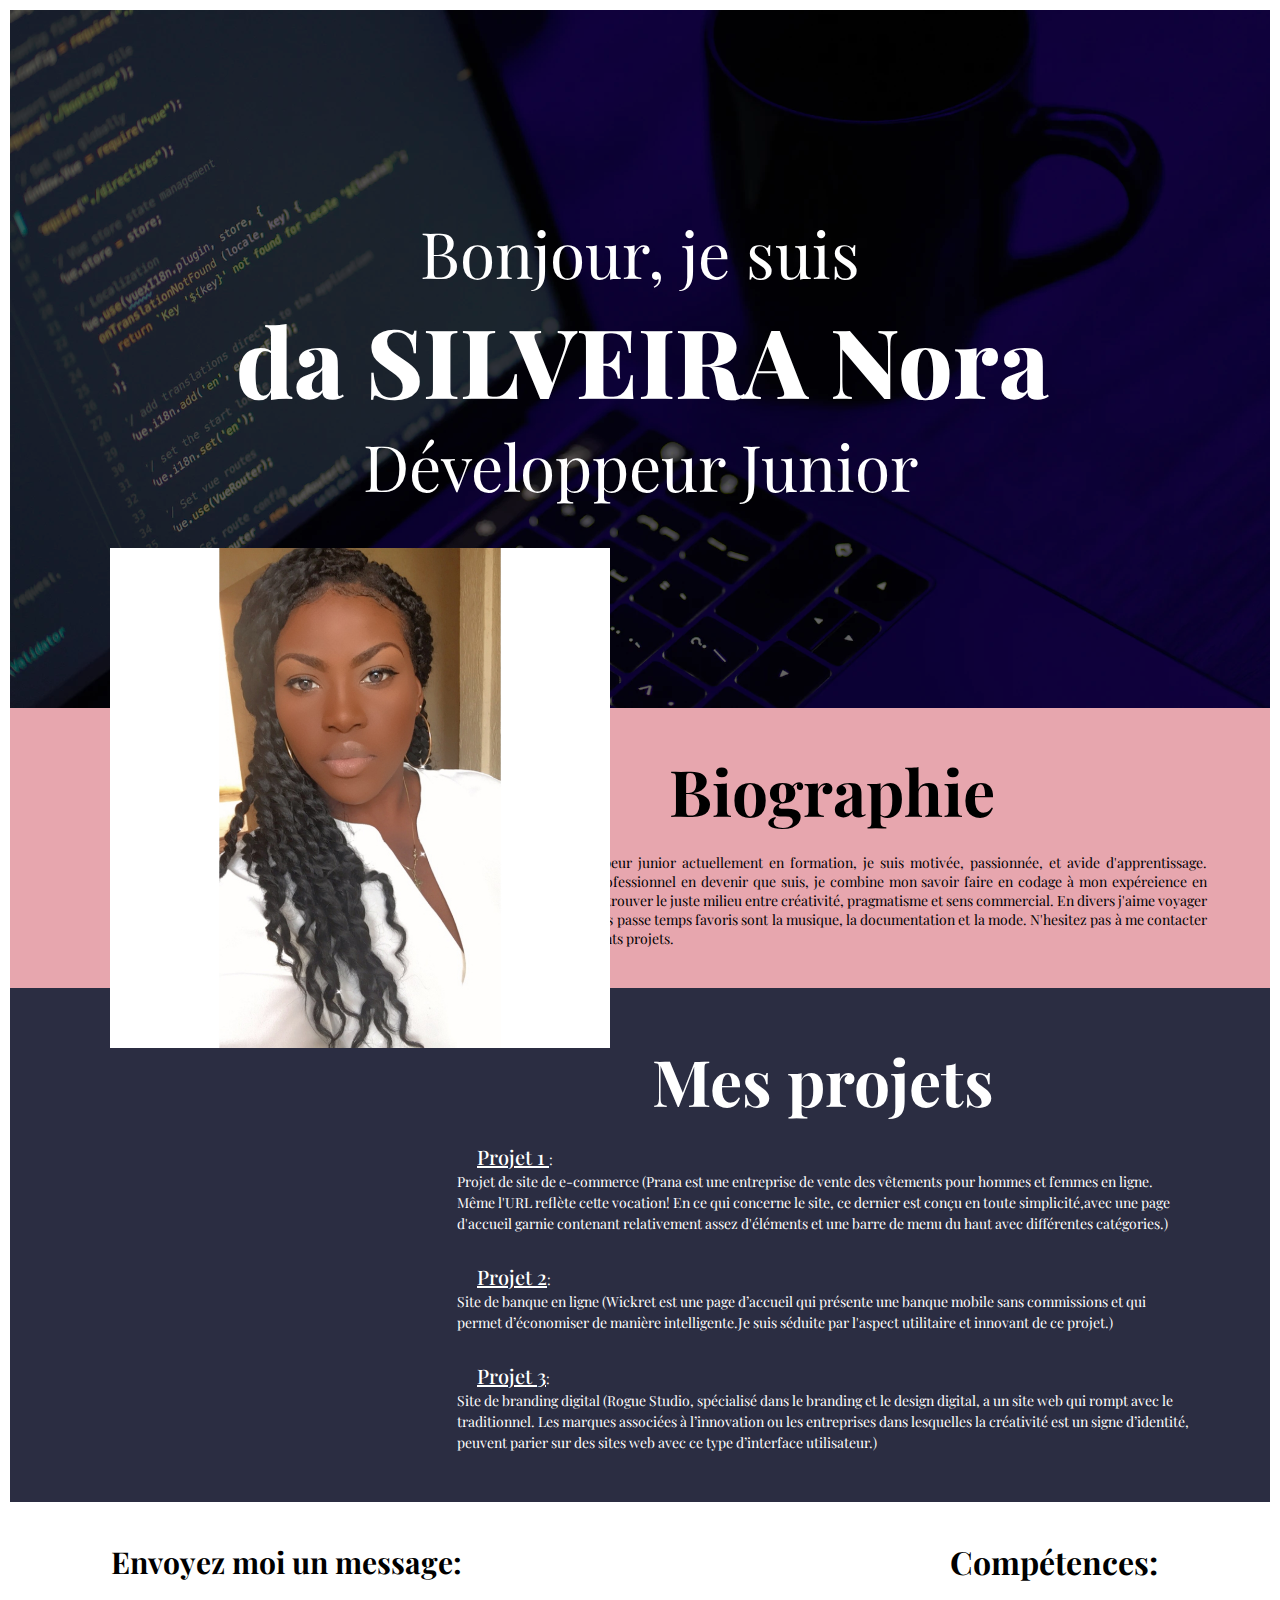
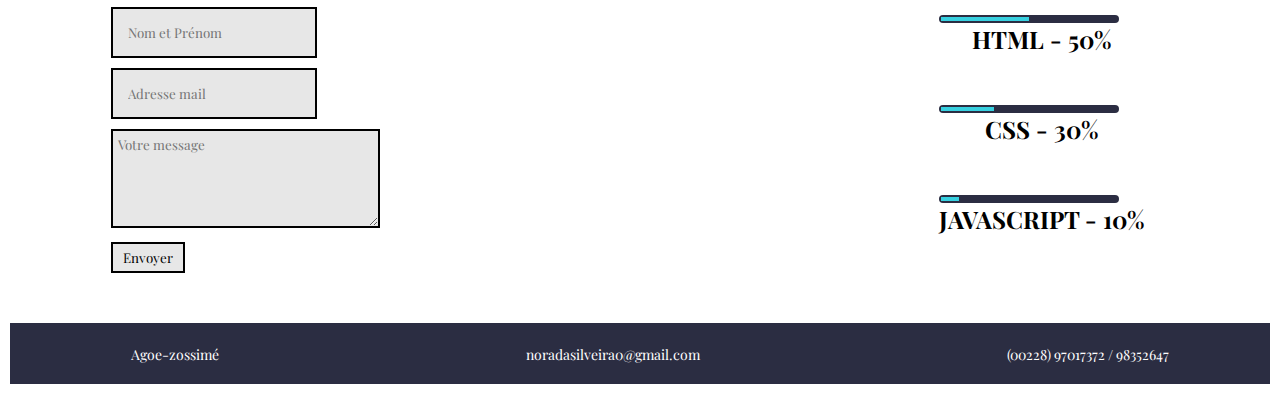
<file: index.html>
<!DOCTYPE html>
<html lang="en">
<head>
    <meta charset="UTF-8">
    <meta http-equiv="X-UA-Compatible" content="IE=edge">
    <meta name="viewport" content="width=device-width, initial-scale=1.0">
    <title>Nora portfolio</title>

    <link rel="stylesheet" href="https://cdnjs.cloudflare.com/ajax/libs/font-awesome/6.1.1/css/all.min.css" 
    integrity="sha512-KfkfwYDsLkIlwQp6LFnl8zNdLGxu9YAA1QvwINks4PhcElQSvqcyVLLD9aMhXd13uQjoXtEKNosOWaZqXgel0g==" 
    crossorigin="anonymous" referrerpolicy="no-referrer" />

    <link rel="stylesheet" href="https://cdnjs.cloudflare.com/ajax/libs/font-awesome/6.1.1/css/all.min.css" 
    integrity="sha512-KfkfwYDsLkIlwQp6LFnl8zNdLGxu9YAA1QvwINks4PhcElQSvqcyVLLD9aMhXd13uQjoXtEKNosOWaZqXgel0g==" 
    crossorigin="anonymous" referrerpolicy="no-referrer" />

    <link href="https://fonts.googleapis.com/css2?family=Playfair+Display:ital,wght@0,400;0,500;0,600;0,700;0,800;0,900;1,400;1,500;1,600;1,700;1,800;1,900&display=swap" rel="stylesheet">
    <link rel="stylesheet" href="style.css">

    <link href="https://fonts.googleapis.com/css2?family=Open+Sans:wght@300;400;500;600;700;800&display=swap" rel="stylesheet">
</head>
<body>
   <!-- debut de l'entete -->
    <div class="entete">
        <div class="image">
            <div class="projet">
                <p class="description"> 
                    Bonjour, je suis <br>
                    <span class="nono"> da SILVEIRA Nora </span> <br>
                    Développeur Junior
                </p>
            </div>
        </div>
    </div>

    <!-- debut de la biographie -->
    <div class="bg">
        <div class="photo">
            <img src="./img/nono.jpg" alt="">
        </div>
    
        <div class="bio">
            <h1>Biographie</h1>
            <p>
                Je suis developpeur junior actuellement en formation, je suis motivée,
                passionnée, et avide d'apprentissage. Developpeur professionnel en 
                devenir que suis, je combine mon savoir faire en codage à mon expéreience 
                en Marketing pour trouver le juste milieu entre créativité, pragmatisme 
                et sens commercial. En divers j'aime voyager et découvrir, mes passe temps 
                favoris sont la musique, la documentation et la mode. N'hesitez pas à 
                me contacter pour vos différents projets.
            </p>
        </div>
    </div>

    <!-- debut de mes projets  -->
    <div class="bg1">
        <div class="icons">
            <h2>Mes projets</h2>
            <div>
                <i class="fa-solid fa-square"></i>
               <span> 
                  <u> Projet 1 </u>: <br> <a href="https://www.prana.com" target="_blank"> Projet de site de e-commerce (Prana est une entreprise 
                      de vente des vêtements pour hommes et femmes en ligne. Même l'URL reflète cette vocation! 
                      En ce qui concerne le site, ce dernier est conçu en toute simplicité,avec une page d'accueil 
                      garnie contenant relativement assez d'éléments et une barre de menu du haut avec différentes catégories.)</a>
                </span> 
            </div>

            <div>
                <i class="fa-solid fa-square"></i>
                <span> 
                    <u>Projet 2</u>: <br> <a href="https://wickret.cuberto.com" target="_blank"> Site de banque en ligne (Wickret 
                    est une page d’accueil qui présente une banque mobile sans commissions et qui
                    permet d’économiser de manière intelligente.Je suis séduite par l'aspect utilitaire
                    et innovant de ce projet.)</a>
                </span> 
            </div>

            <div>
                <i class="fa-solid fa-square"></i>
                <span> 
                   <u>Projet 3</u>: <br> <a href="https://rogue.studio/studio" target="_blank"> Site de branding digital (Rogue Studio, 
                    spécialisé dans le branding et le design digital, a un site web qui rompt avec le traditionnel.
                    Les marques associées à l’innovation ou les entreprises dans lesquelles la créativité est un signe 
                    d’identité, peuvent parier sur des sites web avec ce type d’interface utilisateur.)</a>
                </span> 
            </div>
        </div>
    </div>

    <!--  debut de la partie contacts et compétences x-->

            
    <div class="container">
        <div class="contact">
            <h4>Envoyez moi un message:</h4>
            <input type="text" placeholder="Nom et Prénom"><br>
            <input type="email" placeholder="Adresse mail"><br>
            <textarea name="" id="" cols="30" rows="5" placeholder="Votre message"></textarea><br>
            <input type="button" value="Envoyer" class="bouton">
        </div>
    
        <div class="niveau">
            <p>Compétences:</p>
           <div>
               <div class="progress">
                   <div class="progress-bar" role="progressbar" style="width: 50%;" aria-valuemin="0" aria-valuemax="100%"></div>
               </div>
               <h5> HTML - 50%</h5>  
            </div>

           <div>
                <div class="progress">
                    <div class="progress-bar" role="progressbar" style="width: 30%;" aria-valuemin="0" aria-valuemax="100%"></div>
                </div>
              <h5> CSS - 30%</h5>  
            </div>

            <div>
                <div class="progress">
                    <div class="progress-bar" role="progressbar" style="width: 10%;" aria-valuemin="0" aria-valuemax="100%"></div>
                </div>
                <h5> JAVASCRIPT - 10%</h5>  
            </div>

        </div>
    </div>
   
<!-- Début du footer -->
    <footer> 
        <div class="footer">
            <div>
                <i class="fa-solid fa-location-dot"></i><span class="mail">Agoe-zossimé</span>
            </div>
            <div>
                <i class="fa-solid fa-envelope"></i><span class="mail"> noradasilveira0@gmail.com </span>
             </div>
             <div>
                <i class="fa-solid fa-phone"></i> <span class="mail"> (00228) 97017372 / 98352647</span>
             </div>
        </div>
    </footer> 

</body>
</html>
</file>
<file: style.css>
*{
    margin: 0;
    padding: 0;
    box-sizing: border-box;
    font-family: 'Playfair Display';
}
body{
    margin: 10px;
}
/* debut de l'entete */

.image{
    background: rgb(41, 41, 41, 0.7) url(./img/photo.webp);
    background-repeat: no-repeat;
    background-size: cover;
    background-position: left bottom;
    background-blend-mode: darken;
}
.projet{
    color: white;
}
.nono{
    font-size: 1.5em;
    font-weight: 800;
}
.description{
    margin: 0;
    font-size: 4em;
    text-align: center;
    padding: 200px 0;
}

h3{
    text-align: center;
    font-size: 3em;
}
/* debut de la biographie */
.bg{
    padding: 40px 0;
    background-color: #E7A6AE;
    flex-wrap: wrap;
}

.photo{
    width: 30%;
}
.photo img{
    margin: 100px 0 0 100px;
    position: absolute;
    width: 500px;
    margin-top: -200px;
}

.bio{
    width: 60%;
    margin-left: 35%;
    border-left: 5px solid black;
}

h1{
    font-size: 4em;
    text-align: center;
    margin-bottom: 20px;
}

p{
    text-align: justify;
    margin-left: 50px;
    font-weight: 300;
    font-size: 14px;
}

/* debut de mes projets */
.bg1{
    background-color: #2B2D42;
    padding: 20px;
}
a{
    color: white;
    text-align: justify;
    text-decoration: none;
}
a:hover{
    text-decoration: underline;
}
.icons{
    background-color: #2B2D42;
    font-size: 1em;
    margin: 0 5% 0 35%;
    color: white;
}
.icons div{
    margin-bottom: 30px;
}

span{
    font-size: 14px;
    font-weight: 300;
    margin-left: 5px;
}
u{
    font-size: 20px;
    font-weight: 500;
}

i{
   font-size: 20px;
   margin-right: 15px;
   color: #37D0E0;
}
h2{
    padding-top: 30px;
    font-size: 4em;
    text-align: center;
    margin-bottom: 20px;
}

/* debut de la partie contacts et compétences */
.container{
    display: flex;
    flex-wrap: wrap;
    margin: 3% 8%;
    align-items: center;
    justify-content: space-between;
}
.niveau{
    /* width: 50%; */
    text-align: center;
}
.niveau p{
    text-align: center;
    margin-left: 0;
    margin-bottom: 1em;
    font-size: 2em;
    font-weight: bold;
}
.contact{
    /* width: 40%; */
}

h4{
    margin-bottom: 25px;
    font-size: 30px;
}
h5{
    margin-bottom: 50px;
    font-size: 1.5em;
}
.niveau div{
    margin-right: 25px;
}
.niveau div img{
    width: 150px;

}

input{
    padding: 15px;
    border: 2px solid black;
    margin-bottom: 10px;
    background-color: #e7e7e7;
}
textarea{
    border: 2px solid black;
    margin-bottom: 10px;
    padding: 5px;
    background-color: #e7e7e7;
}
.bouton{
    padding: 5px 10px;
    cursor: pointer;
}
.bouton:hover{
    background-color: #E7A6AE;
    border: 0.5px solid;
    transition: 0.8s;
}
.progress{
    overflow: hidden;
    padding: 2px;
    font-size: .75em;
    background-color: #2B2D42;
    border-radius: .35em;
}

.progress-bar{
    padding: 2px;
    background-color: #37D0E0;
}

/* debut du footer */

footer{
    background-color: #2B2D42;
}

.footer{
    display: flex;
    flex-wrap: wrap;
    padding: 20px 0;
    margin-left: 8%;
    margin-right:8%;
    color: white;
    text-align: center;
    justify-content: space-between;
    align-items: center;
}

.footer div i{
    font-size: 14px;
}

.mail{
    font-size: 14px;
}
@media  screen and (max-width:1090px) {
    .bg{
        flex-wrap: wrap;
    }
    .photo img{
        position: static;
        width: 300px;
        margin-bottom: 50px;
    }
    .bio{
        margin-left: 20%;
    }

    .icons{
        margin: 0 5% 0 20%;
    }
    h1{
        font-size: 2.5em;    
    }
    .description{  
        font-size: 2em;
    }
    h2{
        font-size: 2.5em;
    }
}
</file>
